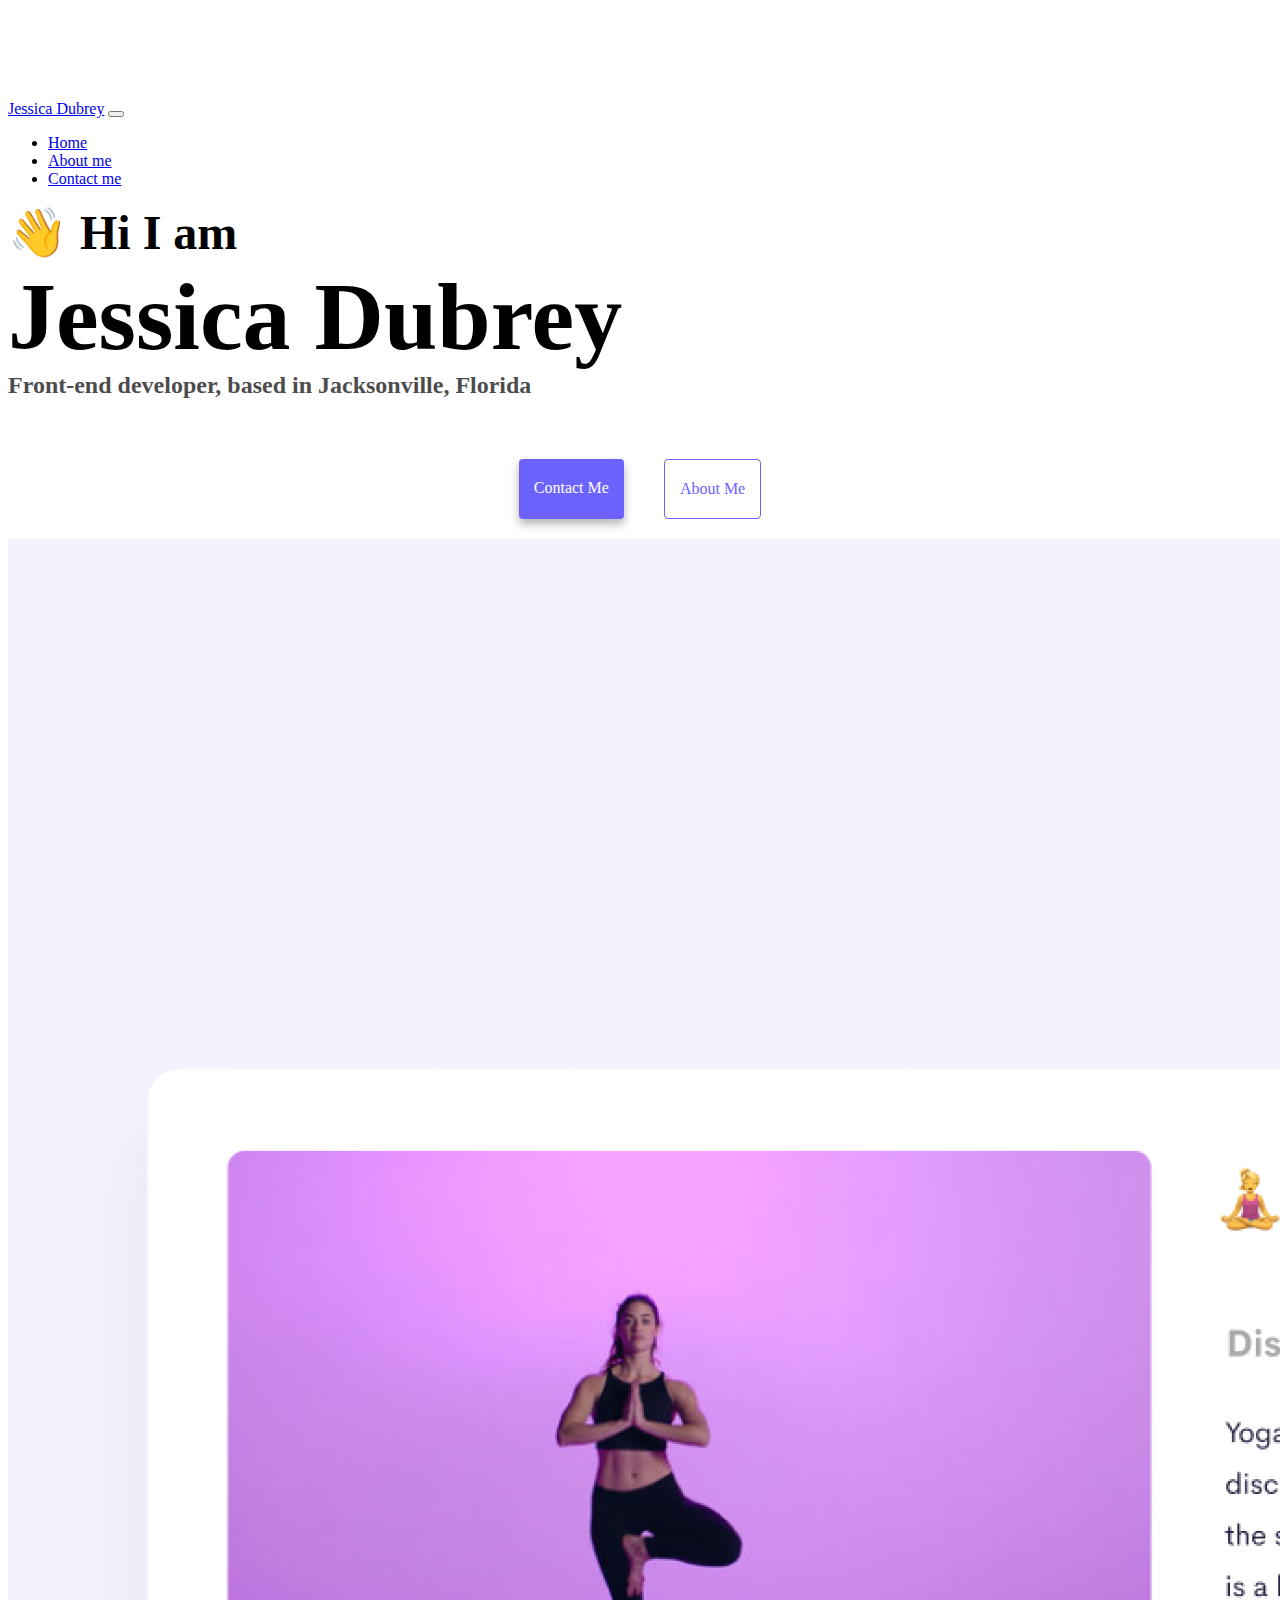
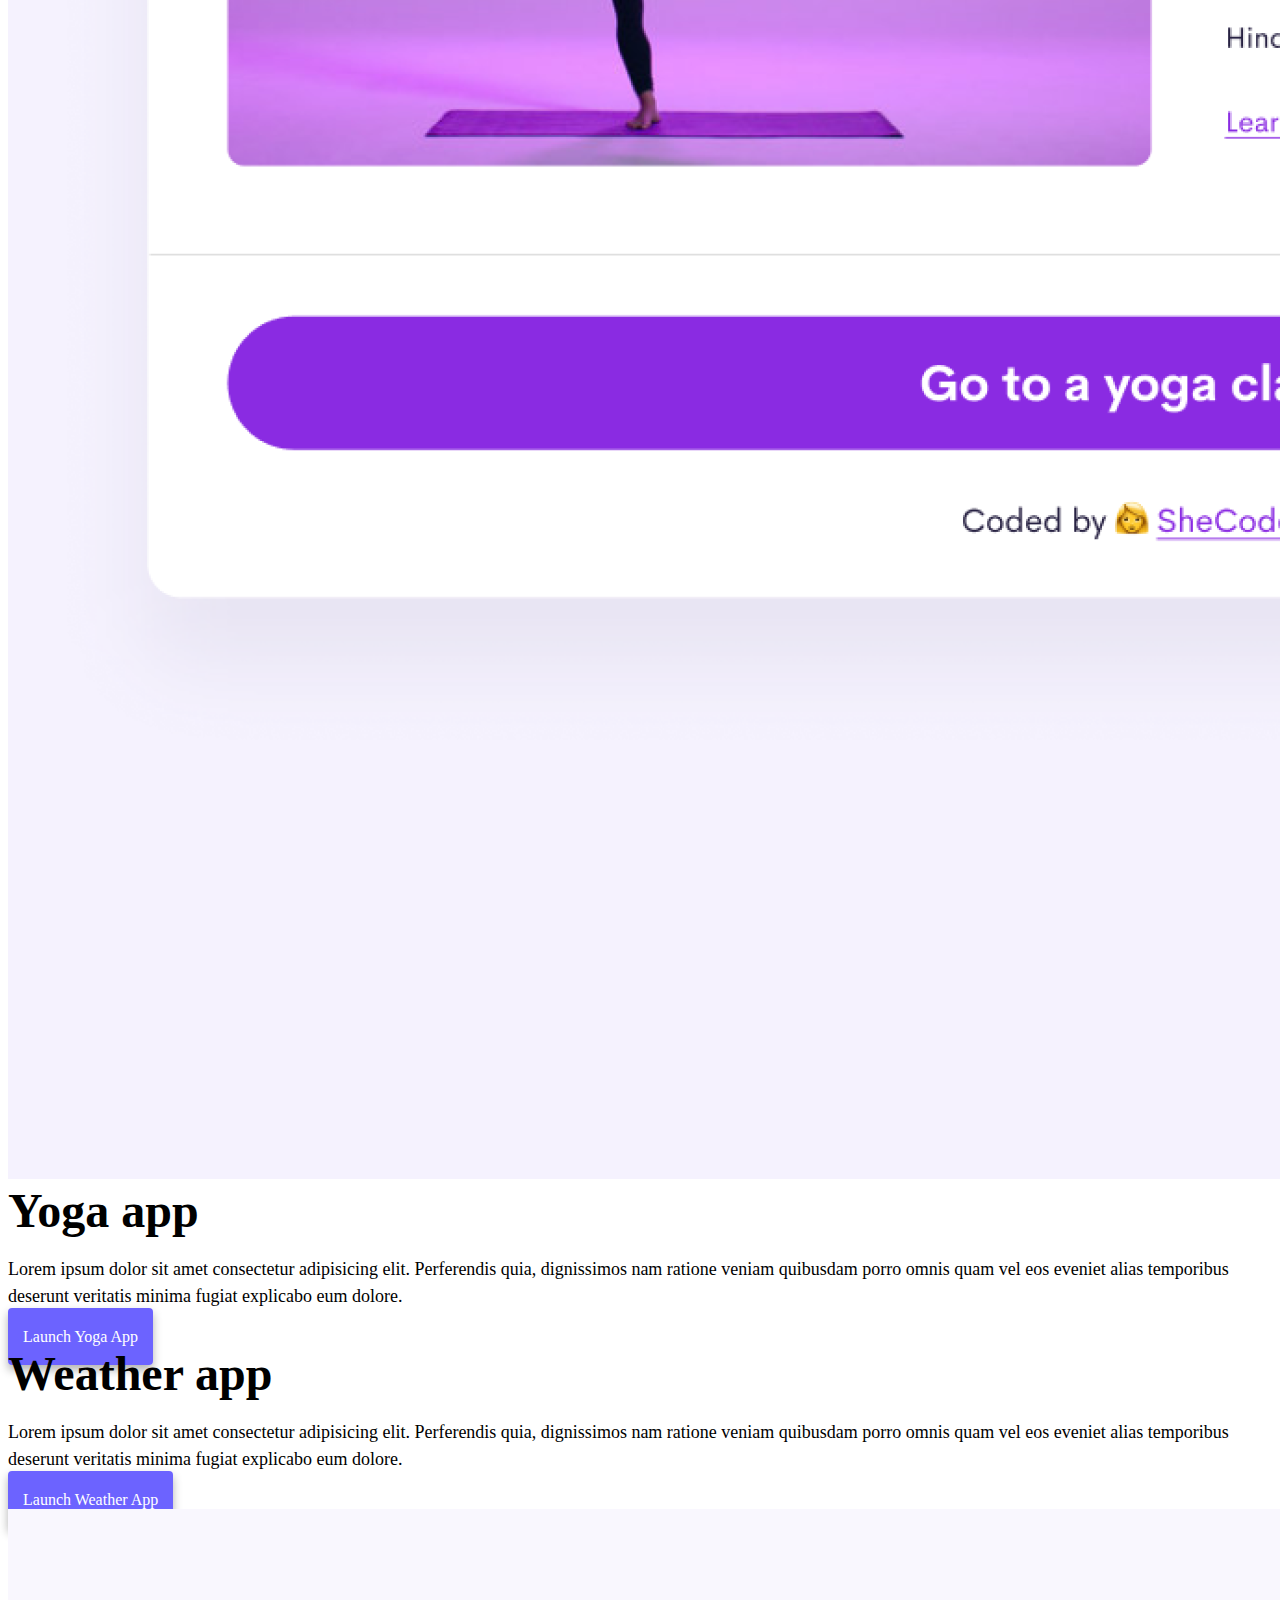
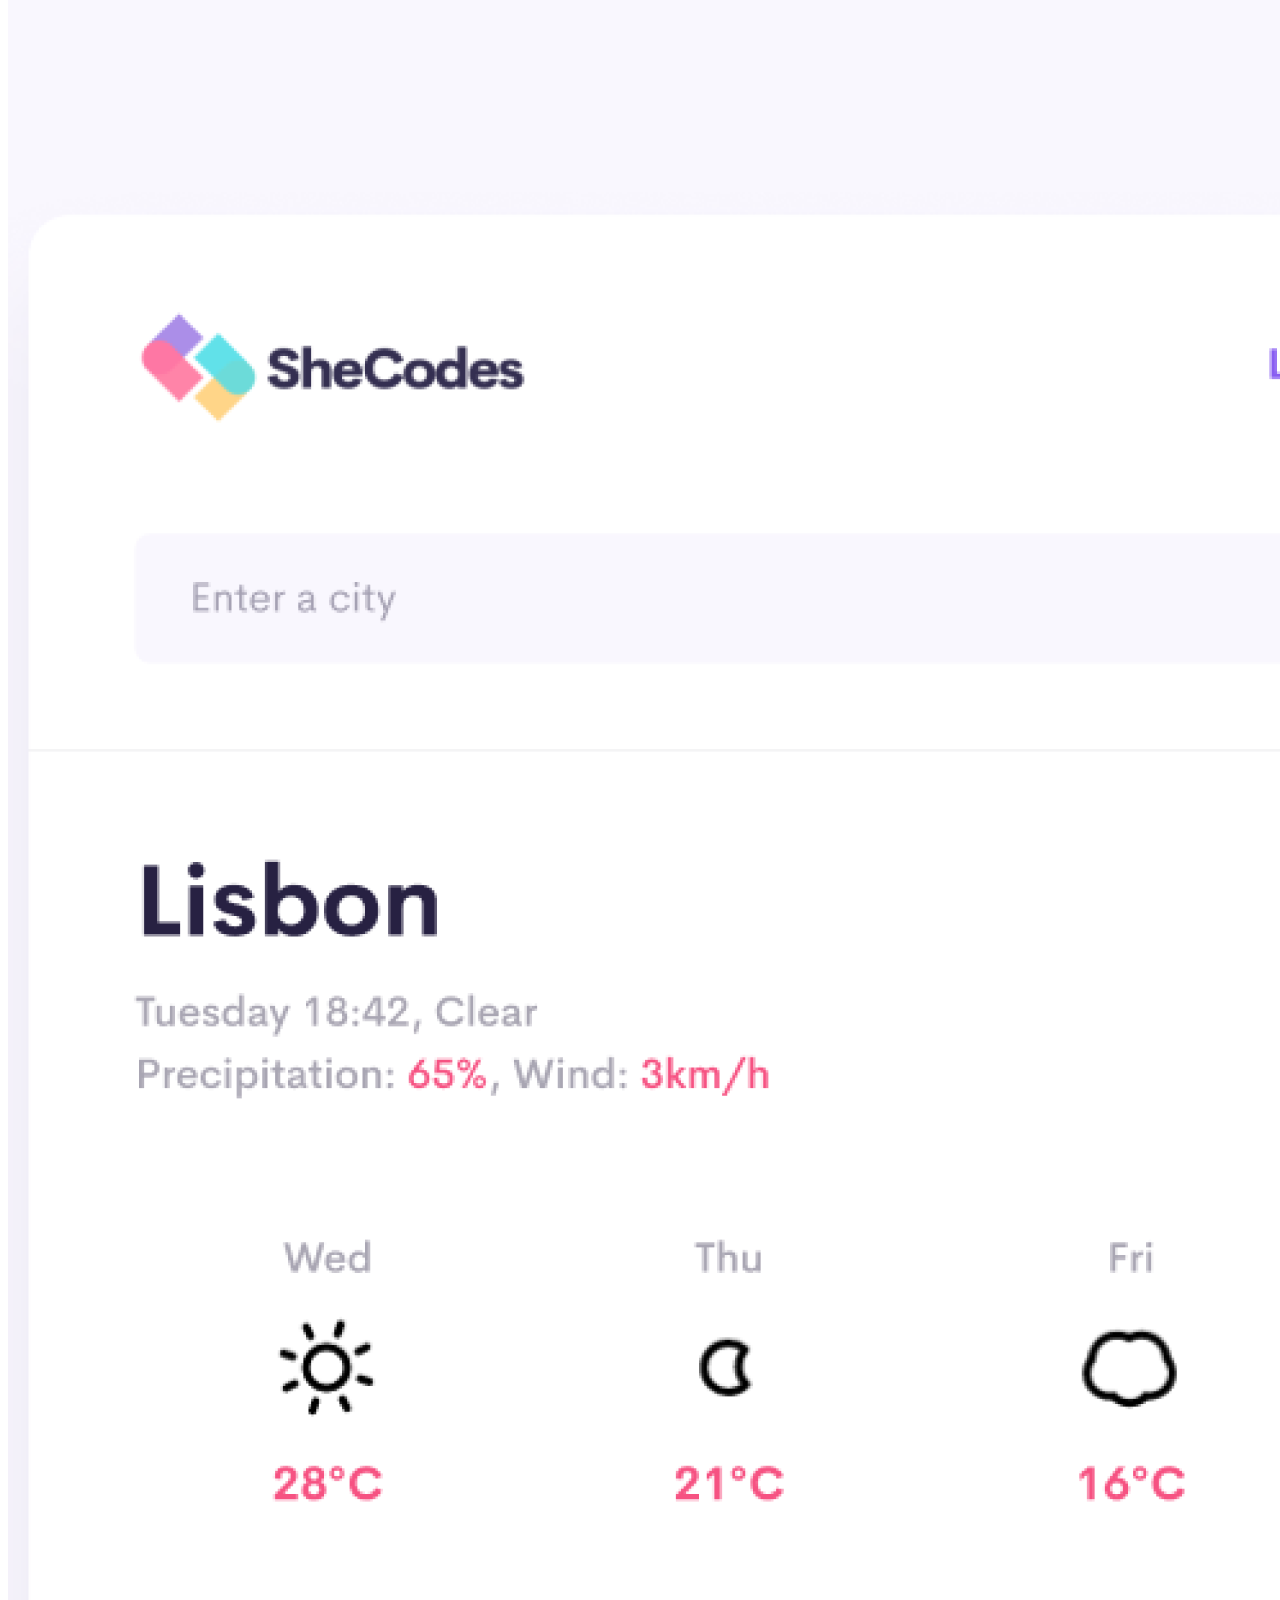
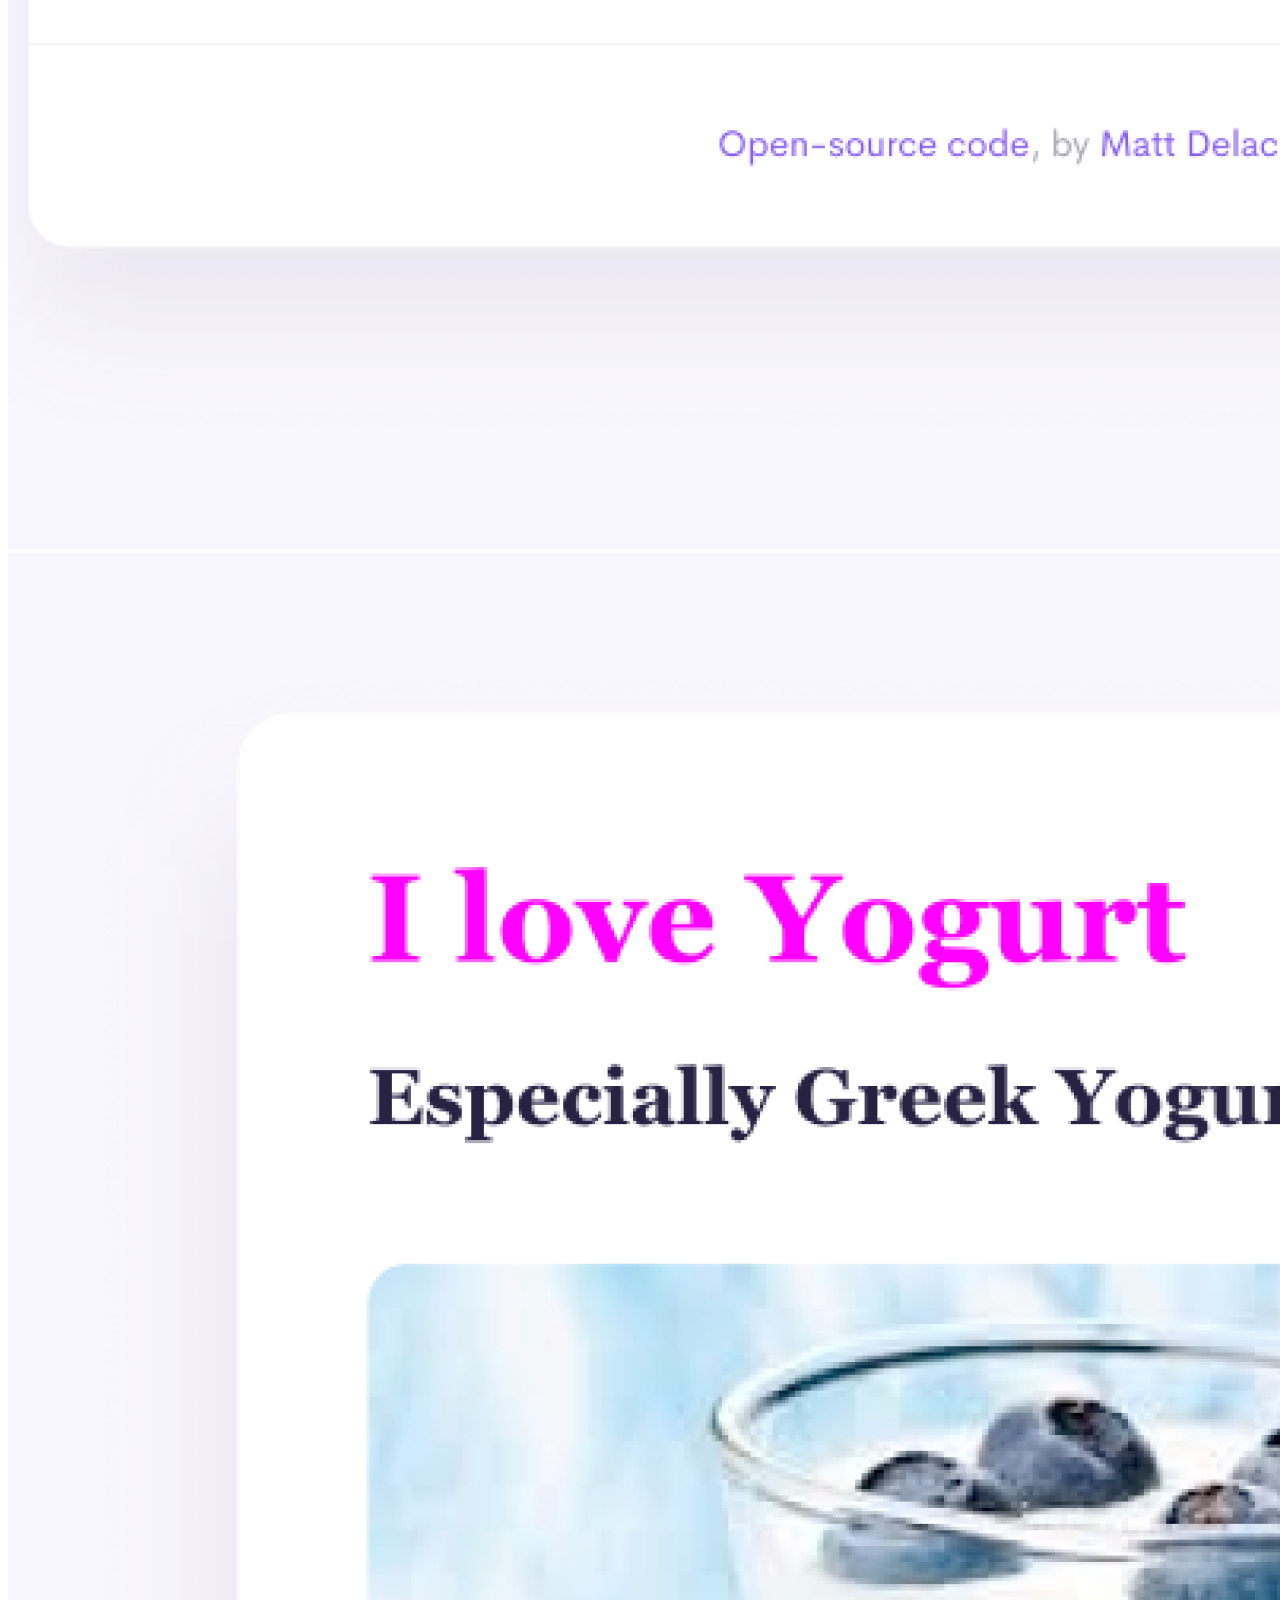
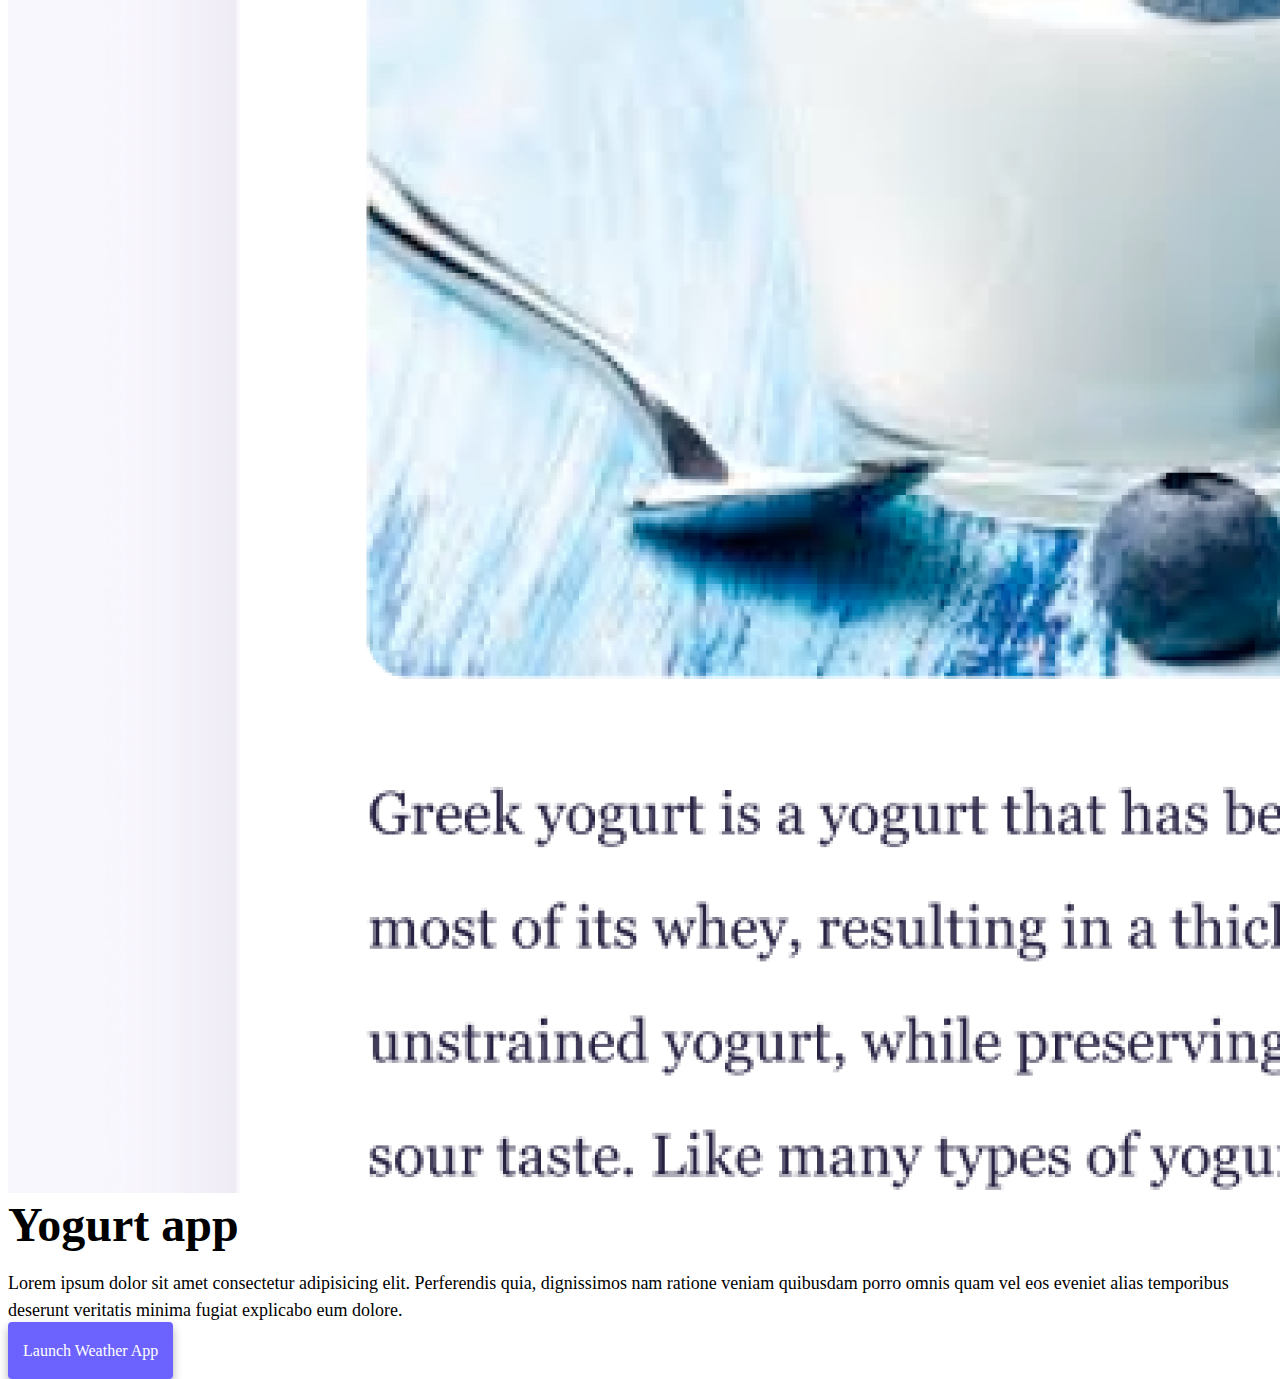
<file: index.html>
<!DOCTYPE html>
<html lang="en">
  <head>
    <meta charset="UTF-8" />
    <meta http-equiv="X-UA-Compatible" content="IE=edge" />
    <meta name="viewport" content="width=device-width, initial-scale=1.0" />
    <meta
      name="description"
      content="Homepage with past homework projects listed"
    />
    <title>Homepage - Jessica Dubrey</title>
    <link
      href="https://cdn.jsdelivr.net/npm/bootstrap@5.0.0-beta2/dist/css/bootstrap.min.css"
      rel="stylesheet"
      integrity="sha384-BmbxuPwQa2lc/FVzBcNJ7UAyJxM6wuqIj61tLrc4wSX0szH/Ev+nYRRuWlolflfl"
      crossorigin="anonymous"
    />
    <script
      src="https://cdn.jsdelivr.net/npm/bootstrap@5.0.0-beta2/dist/js/bootstrap.bundle.min.js"
      integrity="sha384-b5kHyXgcpbZJO/tY9Ul7kGkf1S0CWuKcCD38l8YkeH8z8QjE0GmW1gYU5S9FOnJ0"
      crossorigin="anonymous"
    ></script>
    <link rel="stylesheet" href="style.css" />
  </head>
  <body>
    <nav class="navbar navbar-expand-lg navbar-light bg-light fixed-top">
      <div class="container">
        <a class="navbar-brand" href="index.html">Jessica Dubrey</a>
        <button
          class="navbar-toggler"
          type="button"
          data-bs-toggle="collapse"
          data-bs-target="#navbarNav"
          aria-controls="navbarNav"
          aria-expanded="false"
          aria-label="Toggle navigation"
        >
          <span class="navbar-toggler-icon"></span>
        </button>
        <div class="collapse navbar-collapse" id="navbarNav">
          <ul class="navbar-nav">
            <li class="nav-item">
              <a class="nav-link active" aria-current="page" href="index.html"
                >Home</a
              >
            </li>
            <li class="nav-item">
              <a class="nav-link" href="about.html">About me</a>
            </li>
            <li class="nav-item">
              <a class="nav-link" href="about.html#contact">Contact me</a>
            </li>
          </ul>
        </div>
      </div>
    </nav>
    <h2 class="text-center">👋 Hi I am</h2>
    <h1 class="text-center">Jessica Dubrey</h1>
    <h3 class="text-center">
      Front-end developer, based in Jacksonville, Florida
    </h3>
    <div class="navigation-links mb-5">
      <a href="about.html#contact" class="primary-link" title="Contact Email"
        >Contact me</a
      >
      <a href="about.html" class="secondary-link" title="About Me Page"
        >About me</a
      >
    </div>
    <div class="container">
      <div class="row">
        <div class="col-6">
          <img
            src="images/yoga.png"
            class="img-fluid rounded index-images"
            alt="Woman Doing Yoga"
          />
        </div>
        <div class="col-6">
          <h2 class="mb-3">Yoga app</h2>
          <p class="index-paragraph">
            Lorem ipsum dolor sit amet consectetur adipisicing elit. Perferendis
            quia, dignissimos nam ratione veniam quibusdam porro omnis quam vel
            eos eveniet alias temporibus deserunt veritatis minima fugiat
            explicabo eum dolore.
          </p>
          <div class="mt-5">
            <a href="#" class="primary-link">Launch Yoga App</a>
          </div>
        </div>
      </div>
      <div class="row mt-5">
        <div class="col-6">
          <h2 class="mb-3">Weather app</h2>
          <p class="index-paragraph">
            Lorem ipsum dolor sit amet consectetur adipisicing elit. Perferendis
            quia, dignissimos nam ratione veniam quibusdam porro omnis quam vel
            eos eveniet alias temporibus deserunt veritatis minima fugiat
            explicabo eum dolore.
          </p>
          <div class="mt-5">
            <a href="#" class="primary-link">Launch Weather App</a>
          </div>
        </div>
        <div class="col-6">
          <img
            src="images/weather.png"
            class="img-fluid rounded index-images"
            alt="Weather Forecast"
          />
        </div>
      </div>
      <div class="row mt-5">
        <div class="col-6">
          <img
            src="images/yogurt.png"
            class="img-fluid rounded index-images"
            alt="Blueberry Yogurt"
          />
        </div>
        <div class="col-6">
          <h2 class="mb-3">Yogurt app</h2>
          <p class="index-paragraph">
            Lorem ipsum dolor sit amet consectetur adipisicing elit. Perferendis
            quia, dignissimos nam ratione veniam quibusdam porro omnis quam vel
            eos eveniet alias temporibus deserunt veritatis minima fugiat
            explicabo eum dolore.
          </p>
          <div class="mt-5">
            <a href="#" class="primary-link">Launch Weather App</a>
          </div>
        </div>
      </div>
    </div>
  </body>
</html>
</file>
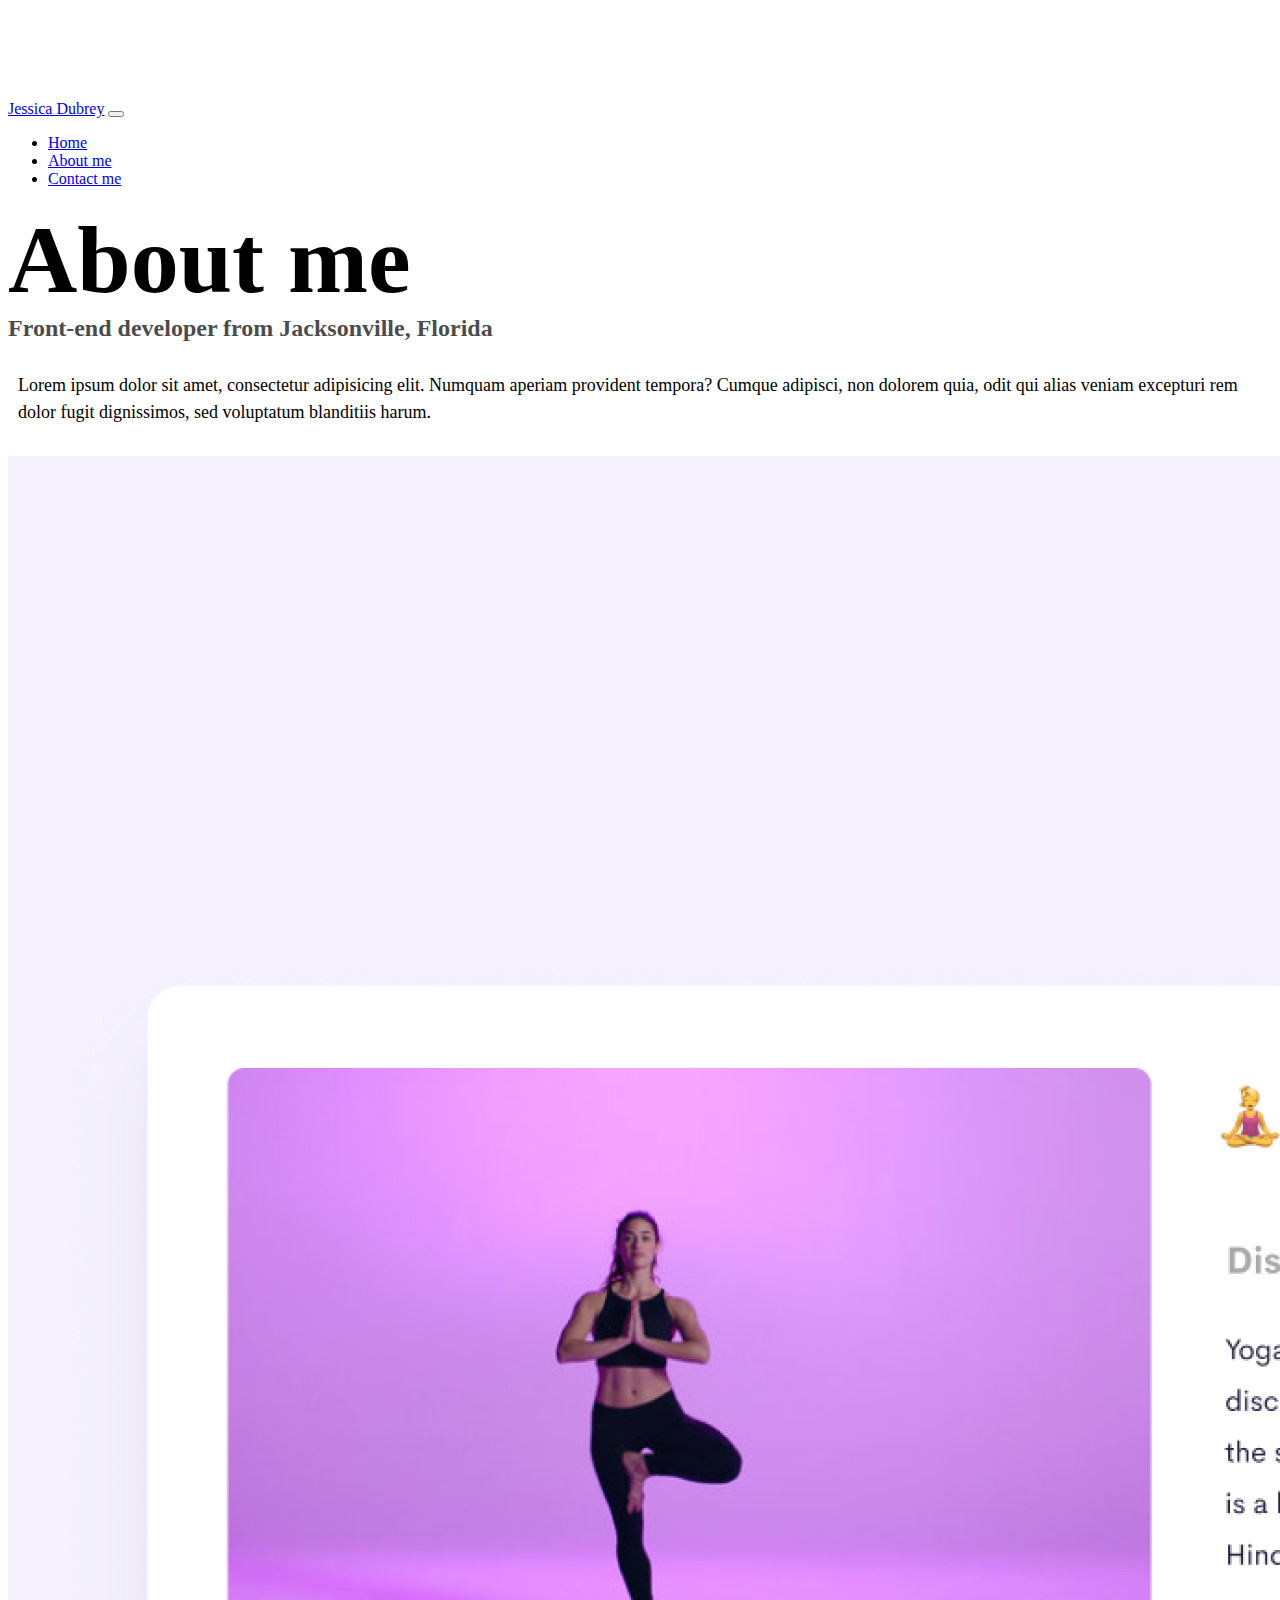
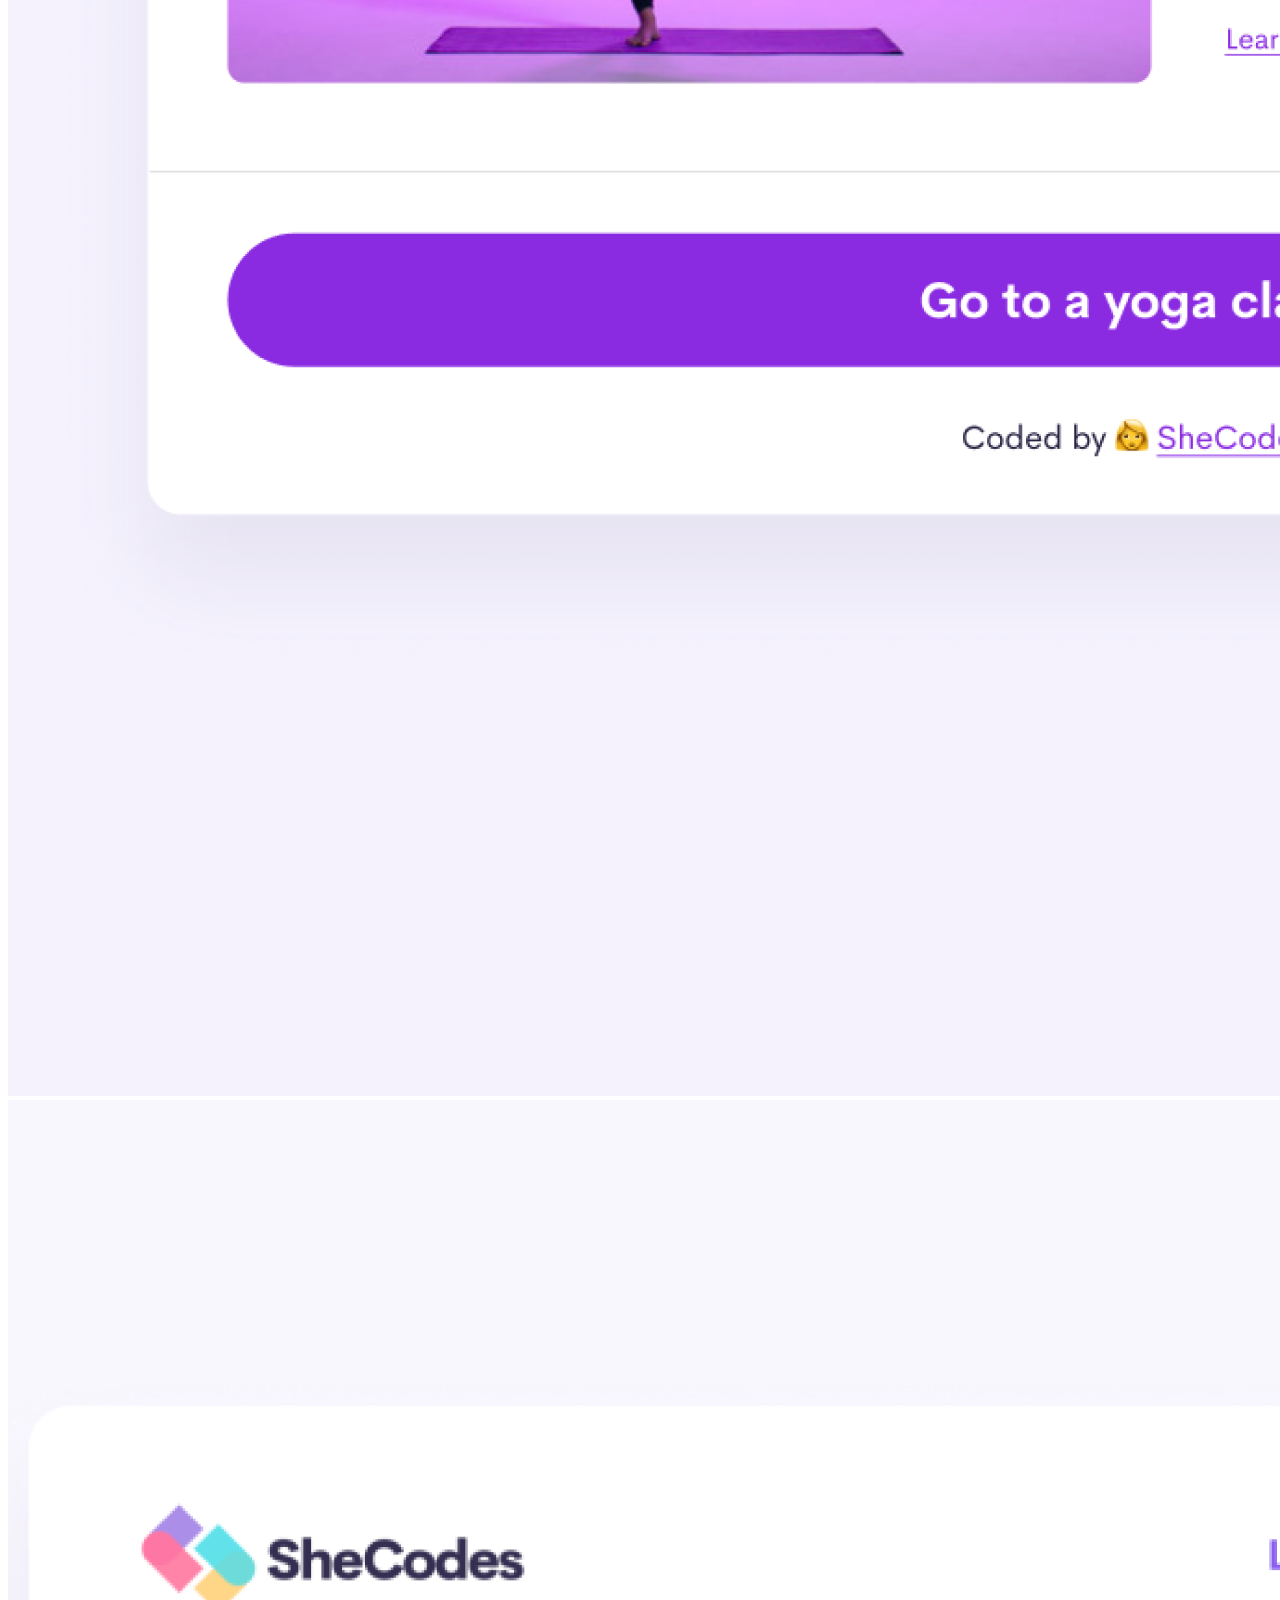
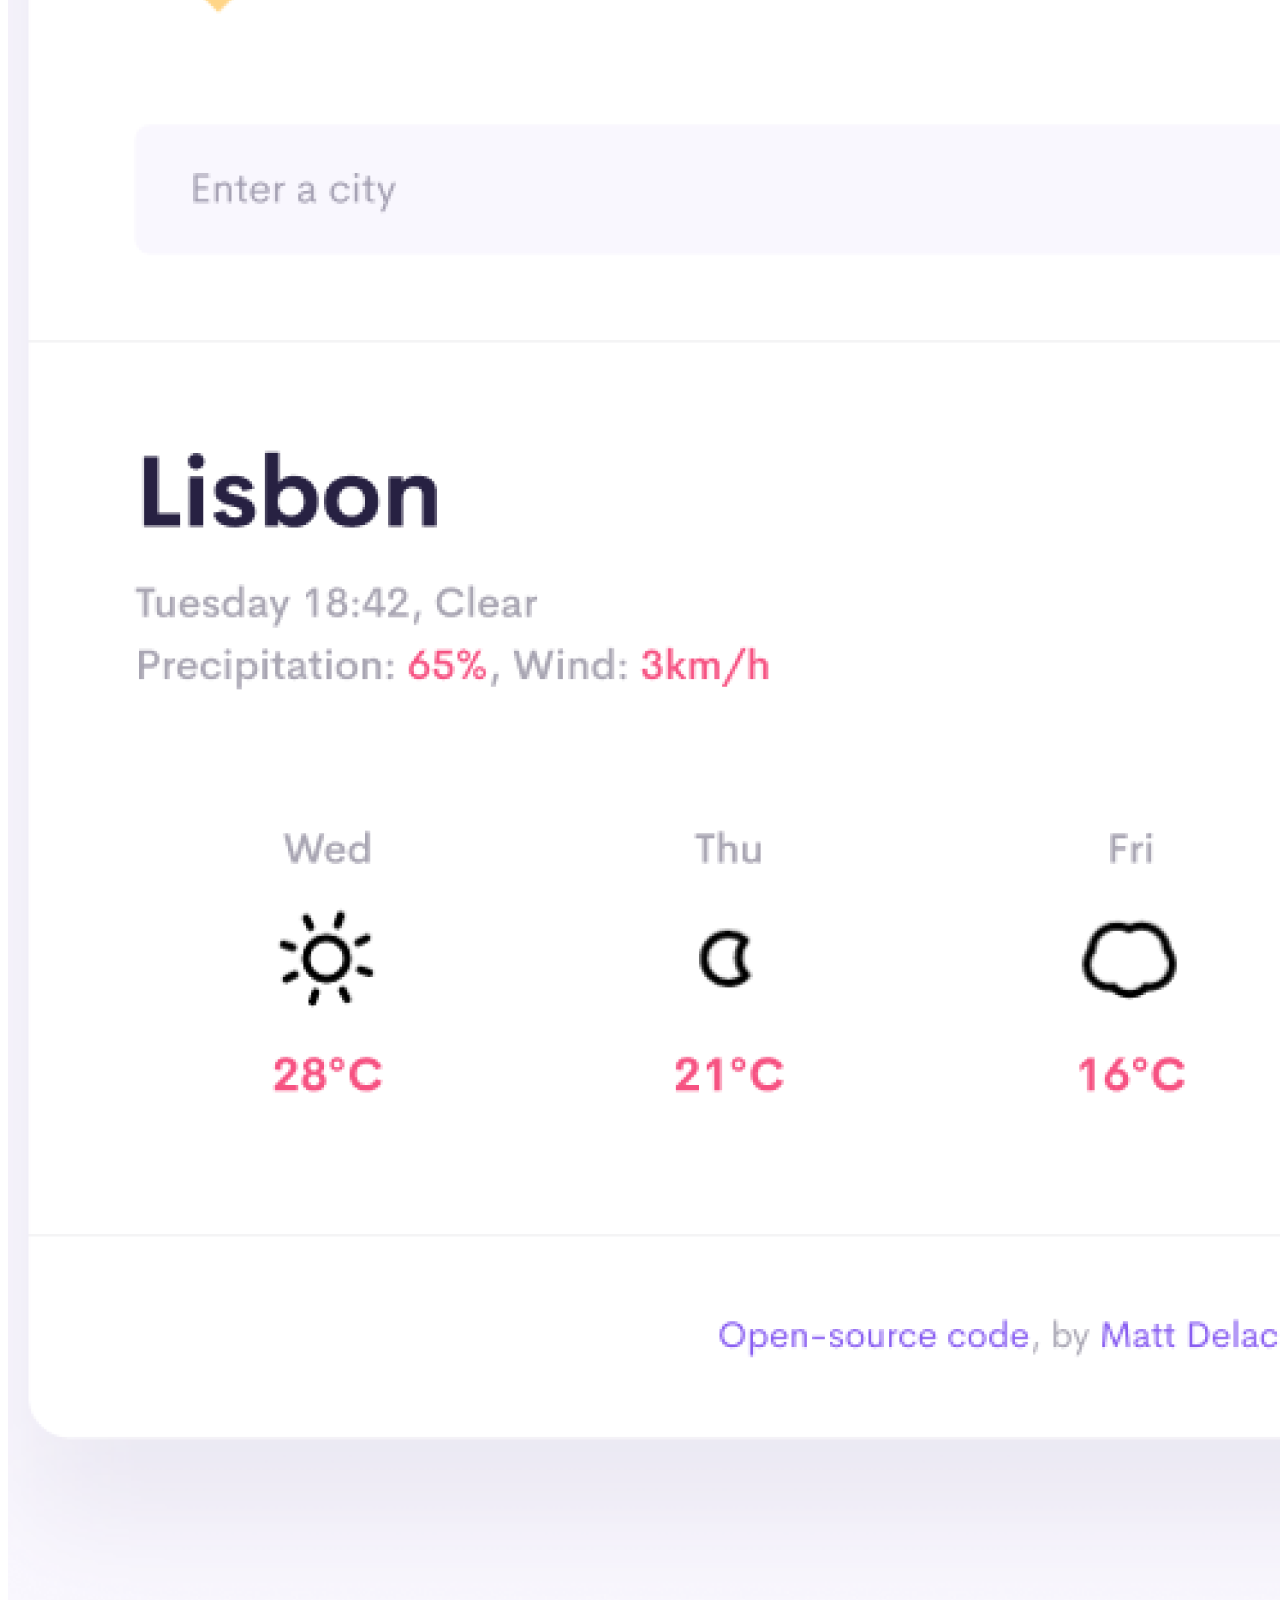
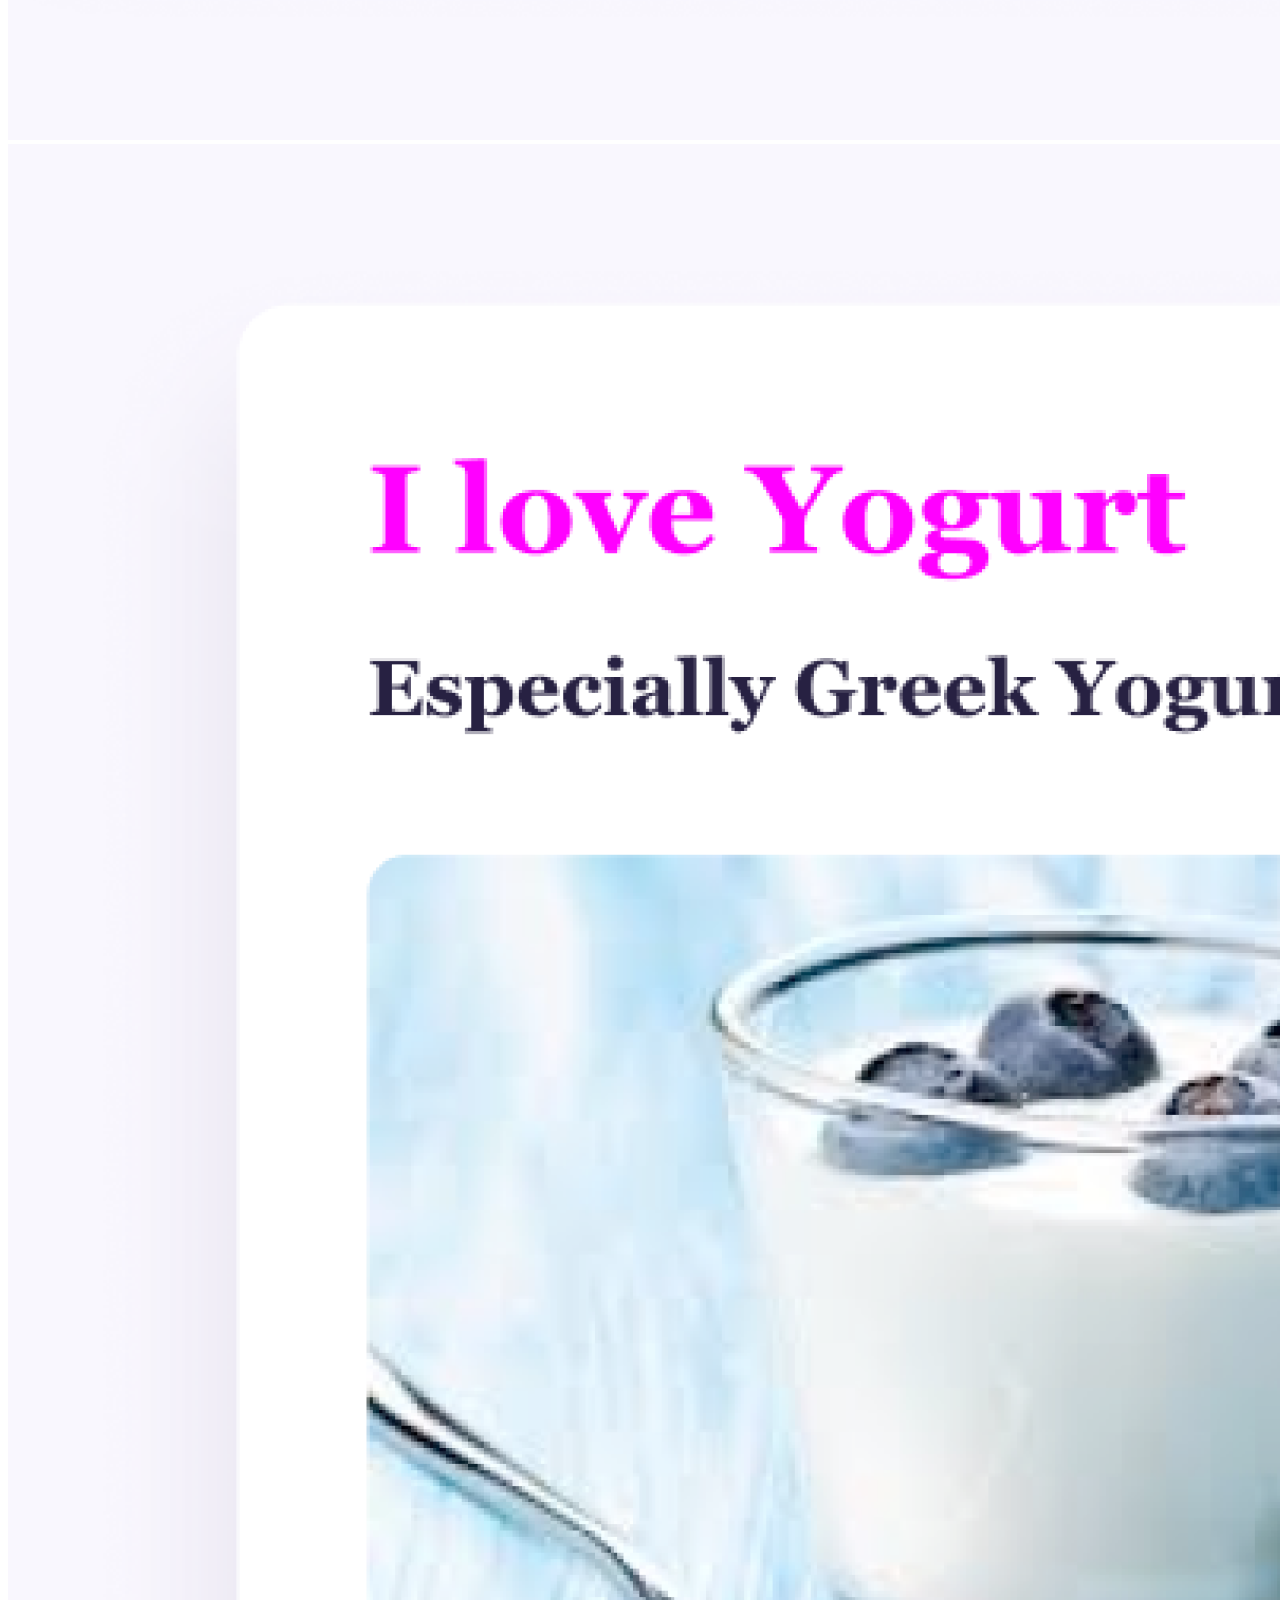
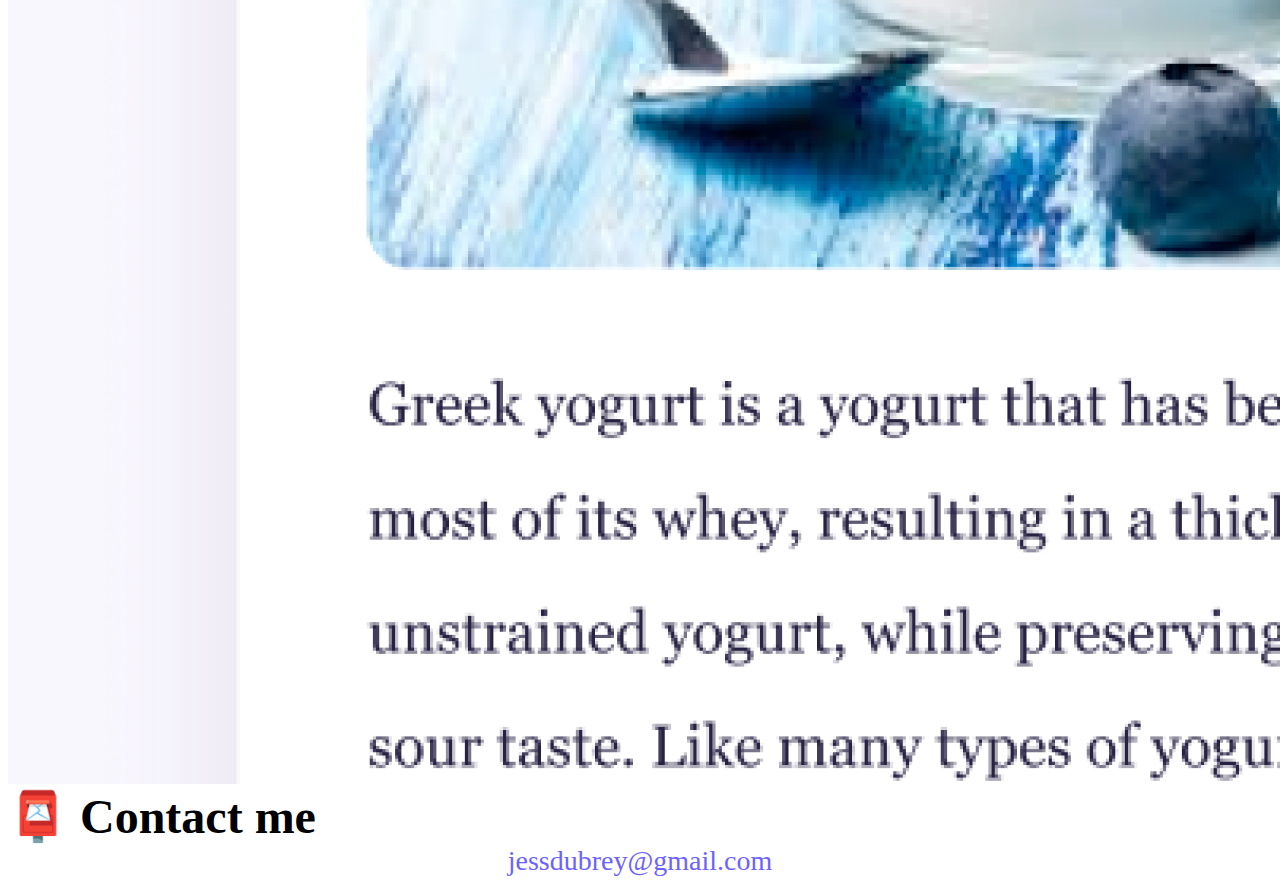
<file: about.html>
<!DOCTYPE html>
<html lang="en">
  <head>
    <meta charset="UTF-8" />
    <meta http-equiv="X-UA-Compatible" content="IE=edge" />
    <meta name="viewport" content="width=device-width, initial-scale=1.0" />
    <link
      href="https://cdn.jsdelivr.net/npm/bootstrap@5.0.0-beta2/dist/css/bootstrap.min.css"
      rel="stylesheet"
      integrity="sha384-BmbxuPwQa2lc/FVzBcNJ7UAyJxM6wuqIj61tLrc4wSX0szH/Ev+nYRRuWlolflfl"
      crossorigin="anonymous"
    />
    <script
      src="https://cdn.jsdelivr.net/npm/bootstrap@5.0.0-beta2/dist/js/bootstrap.bundle.min.js"
      integrity="sha384-b5kHyXgcpbZJO/tY9Ul7kGkf1S0CWuKcCD38l8YkeH8z8QjE0GmW1gYU5S9FOnJ0"
      crossorigin="anonymous"
    ></script>
    <link rel="stylesheet" href="style.css" />
    <title>About Me - Jessica Dubrey</title>
  </head>
  <body>
    <nav class="navbar navbar-expand-lg navbar-light bg-light fixed-top">
      <div class="container">
        <a class="navbar-brand" href="index.html">Jessica Dubrey</a>
        <button
          class="navbar-toggler"
          type="button"
          data-bs-toggle="collapse"
          data-bs-target="#navbarNav"
          aria-controls="navbarNav"
          aria-expanded="false"
          aria-label="Toggle navigation"
        >
          <span class="navbar-toggler-icon"></span>
        </button>
        <div class="collapse navbar-collapse" id="navbarNav">
          <ul class="navbar-nav">
            <li class="nav-item">
              <a class="nav-link" aria-current="page" href="index.html">Home</a>
            </li>
            <li class="nav-item">
              <a class="nav-link active" href="about.html">About me</a>
            </li>
            <li class="nav-item">
              <a class="nav-link" href="about.html#contact">Contact me</a>
            </li>
          </ul>
        </div>
      </div>
    </nav>
    <h1 class="text-center">About me</h1>
    <h3 class="text-center">Front-end developer from Jacksonville, Florida</h3>
    <div class="about-paragraphs text-center">
      <p>
        Lorem ipsum dolor sit amet, consectetur adipisicing elit. Numquam
        aperiam provident tempora? Cumque adipisci, non dolorem quia, odit qui
        alias veniam excepturi rem dolor fugit dignissimos, sed voluptatum
        blanditiis harum.
      </p>
    </div>
    <div class="container">
      <div class="row">
        <div class="col-sm-4">
          <img
            src="images/yoga.png"
            class="img-fluid p-2 shadow rounded"
            alt="Woman Doing Yoga"
          />
        </div>
        <div class="col-sm-4">
          <img
            src="images/weather.png"
            class="img-fluid p-2 shadow rounded"
            alt="Weather Forecast"
          />
        </div>
        <div class="col-sm-4">
          <img
            src="images/yogurt.png"
            class="img-fluid p-2 shadow rounded"
            alt="Blueberry Yogurt"
          />
        </div>
      </div>
    </div>
    <div id="contact" class="mt-5">
      <h2 class="text-center">📮 Contact me</h2>
      <a href="mailto:jessdubrey@gmail.com" class="email-link">
        jessdubrey@gmail.com
      </a>
    </div>
  </body>
</html>
</file>
<file: style.css>
:root {
  --primary-color: #6c63ff;
  --secondary-color: #f5f2fe;
  --box-shadow: 0 5px 10px rgba(0, 0, 0, 0.3);
}

body {
  margin-top: 100px;
}

h1,
h2,
h3 {
  margin: 0;
}

h1 {
  font-size: 96px;
}

h2 {
  font-size: 48px;
}

h3 {
  font-size: 24px;
  opacity: 0.7;
}

p {
  font-size: 18px;
  line-height: 1.5;
}

.navigation-links {
  display: flex;
  margin-top: 40px;
  justify-content: center;
}

.navigation-links a {
  margin: 20px;
}

.primary-link {
  border-radius: 4px;
  padding: 20px 15px;
  text-decoration: none;
  text-transform: capitalize;
  background: var(--primary-color);
  box-shadow: var(--box-shadow);
  color: white;
}

.secondary-link {
  border-radius: 4px;
  padding: 20px 15px;
  text-decoration: none;
  text-transform: capitalize;
  color: var(--primary-color);
  border: 1px solid var(--primary-color);
}

.homepage-link {
  color: var(--primary-color);
  text-align: center;
  display: block;
}

.about-paragraphs {
  margin: 30px 0;
}

.about-paragraphs p {
  margin: 10px;
}

.email-link {
  display: flex;
  justify-content: center;
  color: var(--primary-color);
  font-size: 28px;
  text-decoration: none;
}

.email-link:hover {
  text-decoration: underline;
}
@media (max-width: 576px) {
  .index-images {
    display: none;
  }
  body {
    margin-bottom: 40px;
  }
  h1 {
    font-size: 36px;
  }
  h2 {
    font-size: 30px;
  }
  h3 {
    font-size: 20px;
    margin: 5px;
  }
  .mb-3 {
    font-size: 30px;
    font-weight: 700px;
  }
  .col-6 {
    text-align: center;
    width: 100%;
  }
  .col-sm-4 {
    margin-bottom: 10px;
  }
  div .navigation-links {
    margin-bottom: 10px;
  }
}
</file>
